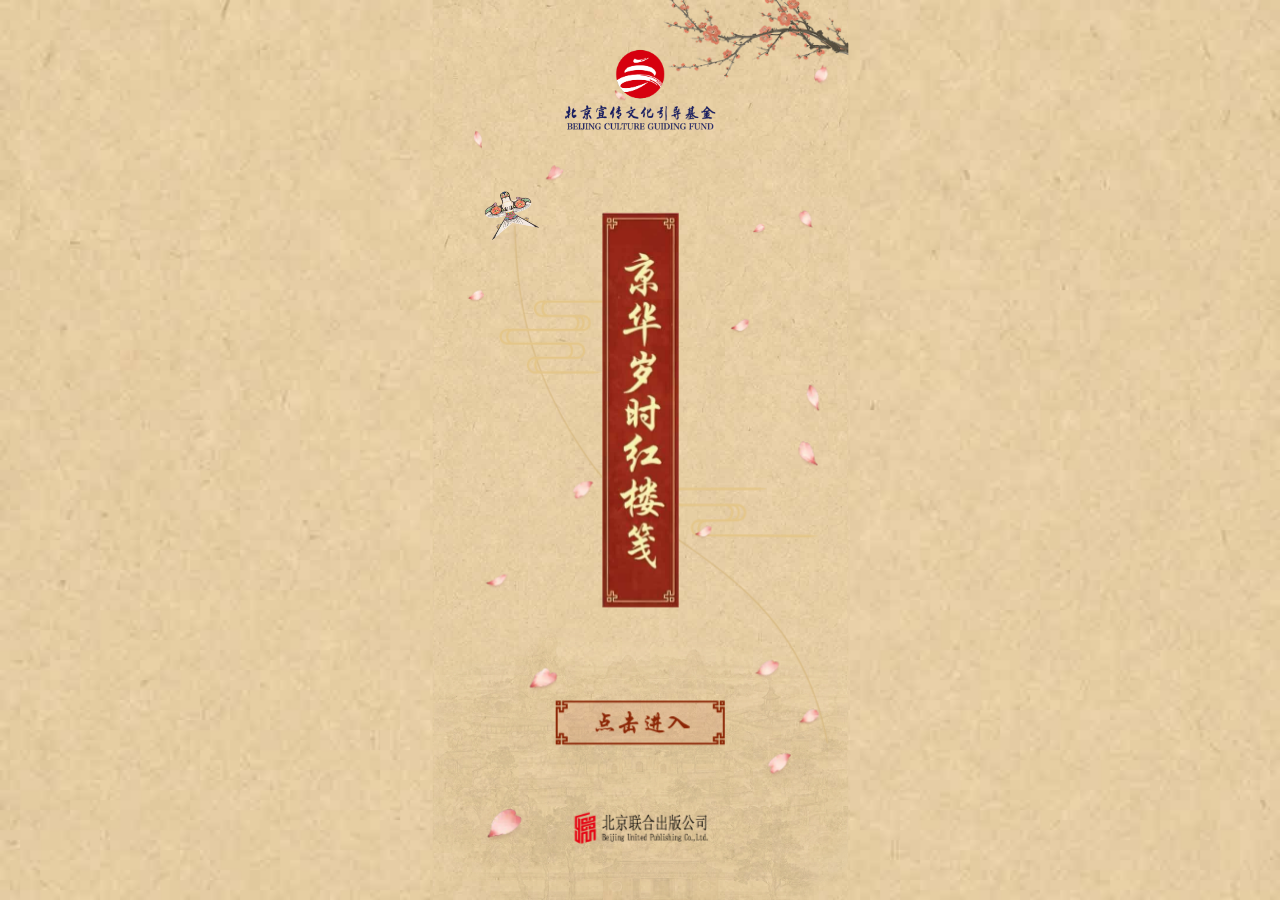
<file: index.html>
﻿<!doctype html>
<html lang="zh-CN">
  <head>
    <meta charset="UTF-8" />
    <meta name="viewport" content="width=device-width, initial-scale=1.0, viewport-fit=cover" />
    <title>京华岁时红楼笺</title>
    <style>
      :root {
        font-family: "Songti SC", "Noto Serif SC", "Microsoft YaHei", serif;
        background: url("./images/bg.jpg") center / cover no-repeat;
        font-synthesis: none;
        text-rendering: optimizeLegibility;
        -webkit-font-smoothing: antialiased;
        -moz-osx-font-smoothing: grayscale;
      }

      * {
        box-sizing: border-box;
      }

      html,
      body {
        width: 100%;
        height: 100%;
        margin: 0;
        overflow: hidden;
      }

      body {
      }

      .viewport {
        position: fixed;
        inset: 0;
        display: flex;
        align-items: center;
        justify-content: center;
        overflow: hidden;
        background: url("./images/bg.jpg") center / cover no-repeat;
        opacity: 1;
        filter: blur(0);
        transition: opacity 0.5s ease, filter 0.5s ease;
      }

      .viewport.is-leaving {
        opacity: 0;
        filter: blur(3px);
      }

      .page {
        position: relative;
        width: 375px;
        height: 812px;
        transform-origin: center center;
        flex: 0 0 auto;
        overflow: hidden;
        background: url("./images/bg.jpg") center / cover no-repeat;
      }

      @media (max-width: 600px) {
        .viewport {
          align-items: center;
          overflow: hidden;
        }

        .page {
          transform-origin: center center;
          background: transparent;
          overflow: visible;
        }

        .garden {
          left: var(--page-bleed-left, 0);
          width: var(--page-bleed-width, 375px);
        }

        .plum-branch {
          right: var(--page-bleed-right, -32px);
        }
      }

      .page img {
        position: absolute;
        display: block;
        height: auto;
        user-select: none;
        pointer-events: none;
        -webkit-user-drag: none;
      }

      .cloud {
        position: absolute;
        pointer-events: none;
        z-index: 1;
      }

      .cloud svg {
        display: block;
        width: 100%;
        height: auto;
        overflow: visible;
      }

      .plum-branch {
        top: -35px;
        right: -32px;
        width: 214px;
        opacity: 0.71;
        transform-origin: 182px 21px;
        animation: branch-sway 5.5s ease-in-out infinite;
      }

      .fund-logo {
        top: 32px;
        left: 97.5px;
        width: 180px;
      }

      .kite {
        top: 159px;
        left: 48px;
        width: 46px;
        transform: rotate(-15deg);
        transform-origin: 55% 58%;
        z-index: 10;
        animation: kite-drift 5.2s ease-in-out infinite;
        will-change: transform;
      }

      .kite-line {
        position: absolute;
        inset: 0;
        width: 375px;
        height: 812px;
        transform: translateY(-60px);
        transform-origin: 356px 730px;
        pointer-events: none;
        z-index: 1;
        animation: kite-line-drift 5.2s ease-in-out infinite;
        will-change: transform;
      }

      .cloud-left {
        top: 271px;
        left: 60px;
        width: 110px;
        height: 41px;
        animation: cloud-float-left 6s ease-in-out infinite;
      }

      .cloud-right {
        top: 440px;
        right: 28px;
        width: 138px;
        height: 51px;
        animation: cloud-float-right 7s ease-in-out infinite;
      }

      .bookmark-panel {
        top: 192px;
        left: 153px;
        width: 69px;
        z-index: 2;
      }

      .garden {
        left: 0;
        bottom: 0;
        width: 375px;
        opacity: 0.6;
        z-index: 0;
      }

      .enter-button {
        left: 111px;
        bottom: 140px;
        width: 153px;
        z-index: 10;
        animation: button-breathe 2.4s ease-in-out infinite;
      }

      .enter-link {
        position: absolute;
        left: 111px;
        bottom: 140px;
        width: 153px;
        height: 42px;
        z-index: 11;
        display: block;
        cursor: pointer;
        -webkit-tap-highlight-color: transparent;
      }

      .publisher-logo {
        left: 127.5px;
        bottom: 51px;
        width: 120px;
        z-index: 2;
      }

      .petal {
        z-index: 3;
        animation: petal-fall 9s linear infinite;
      }

      .petal-a { top: 140px; left: 96px; width: 24px; animation-delay: 0s; }
      .petal-b { top: 255px; left: 29px; width: 20px; animation-delay: -3s; }
      .petal-c { top: 391px; right: 19px; width: 34px; animation-delay: -6s; }
      .petal-d { left: 82px; bottom: 185px; width: 38px; animation-delay: -2s; }
      .petal-e { left: 38px; bottom: 39px; width: 54px; animation-delay: -8s; }
      .petal-f { top: 183px; right: 28px; width: 22px; animation-delay: -4s; }
      .petal-g { top: 512px; left: 44px; width: 28px; animation-delay: -7s; }
      .petal-h { top: 585px; right: 58px; width: 32px; animation-delay: -1s; }
      .petal-i { top: 77px; left: 160px; width: 18px; animation-delay: -5s; }
      .petal-j { top: 114px; left: 30px; width: 20px; animation-delay: -9s; }
      .petal-k { top: 284px; right: 86px; width: 24px; animation-delay: -6.5s; }
      .petal-l { top: 422px; left: 118px; width: 30px; animation-delay: -2.5s; }
      .petal-m { top: 633px; right: 24px; width: 26px; animation-delay: -10s; }
      .petal-n { top: 49px; right: 12px; width: 24px; animation-delay: -1.2s; }
      .petal-o { top: 195px; right: 72px; width: 18px; animation-delay: -4.4s; }
      .petal-p { top: 341px; right: 18px; width: 30px; animation-delay: -7.6s; }
      .petal-q { top: 471px; right: 120px; width: 22px; animation-delay: -3.1s; }
      .petal-r { top: 666px; right: 48px; width: 34px; animation-delay: -6.2s; }

      @keyframes petal-fall {
        0% {
          transform: translate3d(42px, -30px, 0) rotate(0deg);
          opacity: 0;
        }
        10% {
          opacity: 1;
        }
        45% {
          transform: translate3d(-28px, 120px, 0) rotate(-24deg);
        }
        100% {
          transform: translate3d(-92px, 260px, 0) rotate(-72deg);
          opacity: 0.72;
        }
      }

      @keyframes cloud-float-left {
        0%, 100% { transform: translate3d(0, 0, 0); }
        50% { transform: translate3d(-7px, 3px, 0); }
      }

      @keyframes cloud-float-right {
        0%, 100% { transform: translate3d(0, 0, 0); }
        50% { transform: translate3d(7px, -3px, 0); }
      }

      @keyframes branch-sway {
        0%, 100% { transform: rotate(0deg); }
        50% { transform: rotate(1.8deg); }
      }

      @keyframes button-breathe {
        0%, 100% { transform: scale(1); }
        50% { transform: scale(1.045); }
      }

      @keyframes kite-drift {
        0%, 100% { transform: translate3d(0, 0, 0) rotate(-15deg); }
        25% { transform: translate3d(4px, -5px, 0) rotate(-11deg); }
        50% { transform: translate3d(0, -10px, 0) rotate(-16deg); }
        75% { transform: translate3d(-4px, -4px, 0) rotate(-19deg); }
      }

      @keyframes kite-line-drift {
        0%, 100% { transform: translate3d(0, -60px, 0) rotate(0deg); }
        25% { transform: translate3d(3px, -64px, 0) rotate(0.22deg); }
        50% { transform: translate3d(0, -68px, 0) rotate(-0.12deg); }
        75% { transform: translate3d(-3px, -63px, 0) rotate(-0.25deg); }
      }

      @media (prefers-reduced-motion: reduce) {
        .kite,
        .kite-line {
          animation: none;
        }

        .viewport {
          transition: none;
        }
      }
    </style>
  </head>
  <body>
    <div class="viewport">
      <main class="page" aria-label="Loading 椤甸潰">
        <img class="plum-branch" src="./images/plum_branch.png" alt="" />
        <img class="fund-logo" src="./images/logo_fund.png" alt="" />
        <svg class="kite-line" viewBox="0 0 375 812" aria-hidden="true" focusable="false">
          <path d="M 74 264 C 76 322 82 395 146 482 C 204 558 326 574 356 730" fill="none" stroke="#d6b77e" stroke-width="1.2" stroke-linecap="round" opacity="0.82" />
        </svg>
        <img class="kite" src="./images/kite3.png" alt="" />
        <div class="cloud cloud-left" aria-hidden="true">
          <svg xmlns="http://www.w3.org/2000/svg" viewBox="0 0 381.33 228.63">
            <defs>
              <style>
                .cloud-left-line-round,
                .cloud-left-line {
                  fill: none;
                  stroke: #e4c689;
                  stroke-miterlimit: 10;
                  stroke-width: 7px;
                }

                .cloud-left-line-round {
                  stroke-linecap: round;
                }

                .cloud-left-dot {
                  fill: #e4c689;
                }
              </style>
            </defs>
            <path class="cloud-left-line-round" d="M502.35,713.14l-224.67.37a23.07,23.07,0,0,0-17.76,20.91c-.56,11,7.35,21.16,18.72,23.47l135.65.77a22,22,0,0,1,.35,42.66l-242.48.38a21.59,21.59,0,0,0-.76,43l222.66-.38a22.79,22.79,0,0,1,.77,45L256.89,889a23.32,23.32,0,0,0-1.49,45.44l185.33.18" transform="translate(-148.33 -709.64)" />
            <path class="cloud-left-line" d="M300.22,713.45c-9.05-.16-16.25,9.57-16.85,20.38-.68,12.46,7.47,25.15,18.06,24.08" transform="translate(-148.33 -709.64)" />
            <path class="cloud-left-line" d="M189.35,801.63c-8.82-.15-15.83,9.27-16.41,19.73-.67,12,7.27,24.34,17.58,23.3" transform="translate(-148.33 -709.64)" />
            <path class="cloud-left-line" d="M277.47,889.26c-8.81-.16-15.82,9.73-16.41,20.7-.66,12.65,7.28,25.54,17.59,24.45" transform="translate(-148.33 -709.64)" />
            <path class="cloud-left-line" d="M395.45,758.62c8.82-.15,15.83,9.13,16.41,19.43.67,11.88-7.28,24-17.59,23" transform="translate(-148.33 -709.64)" />
            <path class="cloud-left-line" d="M379.19,758.62c8.81-.15,15.82,9.13,16.41,19.43.66,11.88-7.28,24-17.59,23" transform="translate(-148.33 -709.64)" />
            <path class="cloud-left-line" d="M359.55,844.53c8.82-.16,15.83,9.62,16.41,20.48.67,12.51-7.27,25.26-17.59,24.19" transform="translate(-148.33 -709.64)" />
            <path class="cloud-left-dot" d="M502.32,709.75l26.88,2.8a.5.5,0,0,1,.46.55.51.51,0,0,1-.45.45l-26.83,3.2a3.52,3.52,0,1,1-.84-7A4.08,4.08,0,0,1,502.32,709.75Z" transform="translate(-148.33 -709.64)" />
            <path class="cloud-left-dot" d="M441.51,931.24l26.88,2.8a.51.51,0,0,1,0,1l-26.84,3.19a3.52,3.52,0,1,1-.83-7A4.08,4.08,0,0,1,441.51,931.24Z" transform="translate(-148.33 -709.64)" />
          </svg>
        </div>
        <div class="cloud cloud-right" aria-hidden="true">
          <svg xmlns="http://www.w3.org/2000/svg" viewBox="0 0 461.17 149.58">
            <defs>
              <style>
                .cloud-right-line {
                  fill: none;
                  stroke: #e4c689;
                  stroke-miterlimit: 10;
                  stroke-width: 7px;
                }

                .cloud-right-dot {
                  fill: #e4c689;
                }
              </style>
            </defs>
            <path class="cloud-right-line" d="M421.84,25.37" transform="translate(-190.14 -33.4)" />
            <path class="cloud-right-line" d="M470.1,36.92l-248.77.5C206.3,36.17,193.8,48,193.64,61.3c-.16,13.84,13,26.22,28.58,24.39h188.7a22.86,22.86,0,0,1,.51,45.71l-121.65,2c-10.93,3.49-17.72,14.09-16.34,24.64,1.18,9,8.07,16.55,17.35,18.92l333.2,2.5" transform="translate(-190.14 -33.4)" />
            <path class="cloud-right-line" d="M241.11,37.39c-14.26-.17-25.6,10.4-26.54,22.14C213.49,73.06,226.33,86.84,243,85.69" transform="translate(-190.14 -33.4)" />
            <path class="cloud-right-line" d="M395.65,85.69c10.43-1.16,19.3,10,19.27,23.12a23.76,23.76,0,0,1-18.48,23" transform="translate(-190.14 -33.4)" />
            <path class="cloud-right-line" d="M375.72,85.69c10.42-1.16,19.3,10,19.26,23.12a23.75,23.75,0,0,1-18.48,23" transform="translate(-190.14 -33.4)" />
            <path class="cloud-right-line" d="M315.7,133.05c-14.3.58-24.53,12.92-22.91,25,1.38,10.36,11.25,19,23.34,19" transform="translate(-190.14 -33.4)" />
            <path class="cloud-right-dot" d="M471.14,33.42l26.86,3a.51.51,0,0,1,.45.56.52.52,0,0,1-.45.45l-26.86,3a3.52,3.52,0,1,1-.78-7A5.08,5.08,0,0,1,471.14,33.42Z" transform="translate(-190.14 -33.4)" />
            <path class="cloud-right-dot" d="M624,175.94l26.86,3a.51.51,0,0,1,.45.56.52.52,0,0,1-.45.45l-26.86,3a3.52,3.52,0,1,1-.78-7A4.06,4.06,0,0,1,624,175.94Z" transform="translate(-190.14 -33.4)" />
          </svg>
        </div>
        <img class="bookmark-panel" src="./images/bookmark2.jpg" alt="" />
        <img class="garden" src="./images/garden_silhouette2.webp" alt="" />
        <img class="enter-button" src="./images/button_frame3.svg" alt="" />
        <a class="enter-link" href="home.html" aria-label="进入首页"></a>
        <img class="publisher-logo" src="./images/logo_publisher.png" alt="" />
        <img class="petal petal-a" src="./images/petals/petal_03.webp" alt="" />
        <img class="petal petal-b" src="./images/petals/petal_06.webp" alt="" />
        <img class="petal petal-c" src="./images/petals/petal_09.webp" alt="" />
        <img class="petal petal-d" src="./images/petals/petal_12.webp" alt="" />
        <img class="petal petal-e" src="./images/petals/petal_14.webp" alt="" />
        <img class="petal petal-f" src="./images/petals/petal_01.webp" alt="" />
        <img class="petal petal-g" src="./images/petals/petal_05.webp" alt="" />
        <img class="petal petal-h" src="./images/petals/petal_10.webp" alt="" />
        <img class="petal petal-i" src="./images/petals/petal_13.webp" alt="" />
        <img class="petal petal-j" src="./images/petals/petal_02.webp" alt="" />
        <img class="petal petal-k" src="./images/petals/petal_04.webp" alt="" />
        <img class="petal petal-l" src="./images/petals/petal_07.webp" alt="" />
        <img class="petal petal-m" src="./images/petals/petal_11.webp" alt="" />
        <img class="petal petal-n" src="./images/petals/petal_08.webp" alt="" />
        <img class="petal petal-o" src="./images/petals/petal_15.png" alt="" />
        <img class="petal petal-p" src="./images/petals/petal_02.webp" alt="" />
        <img class="petal petal-q" src="./images/petals/petal_04.webp" alt="" />
        <img class="petal petal-r" src="./images/petals/petal_07.webp" alt="" />
      </main>
    </div>
    <script>
      const DESIGN_WIDTH = 375;
      const DESIGN_HEIGHT = 812;

      function resizePage() {
        const page = document.querySelector(".page");
        if (!page) return;
        const viewportWidth = window.visualViewport?.width || document.documentElement.clientWidth || window.innerWidth;
        const viewportHeight = window.visualViewport?.height || document.documentElement.clientHeight || window.innerHeight;
        const scale = Math.min(viewportWidth / DESIGN_WIDTH, viewportHeight / DESIGN_HEIGHT);
        page.style.transform = `scale(${scale})`;
        page.style.marginBottom = "0px";
        if (viewportWidth <= 600) {
          const bleedWidth = viewportWidth / scale;
          const bleedSide = (bleedWidth - DESIGN_WIDTH) / 2;
          page.style.setProperty("--page-bleed-width", `${bleedWidth}px`);
          page.style.setProperty("--page-bleed-left", `${-bleedSide}px`);
          page.style.setProperty("--page-bleed-right", `${-bleedSide}px`);
        } else {
          page.style.removeProperty("--page-bleed-width");
          page.style.removeProperty("--page-bleed-left");
          page.style.removeProperty("--page-bleed-right");
        }
      }

      window.addEventListener("resize", resizePage);
      window.addEventListener("load", resizePage);
      window.visualViewport?.addEventListener("resize", resizePage);

      const enterLink = document.querySelector(".enter-link");
      enterLink?.addEventListener("click", (event) => {
        sessionStorage.setItem("redmansion-music-autoplay", "true");
        const transitionAudio = new Audio("./bg.MP3");
        transitionAudio.volume = 0.4;
        transitionAudio.play().catch(() => {});

        if (window.matchMedia("(prefers-reduced-motion: reduce)").matches) return;

        event.preventDefault();
        document.querySelector(".viewport")?.classList.add("is-leaving");
        window.setTimeout(() => {
          window.location.href = enterLink.href;
        }, 480);
      });

      resizePage();
    </script>
  </body>
</html>
</file>
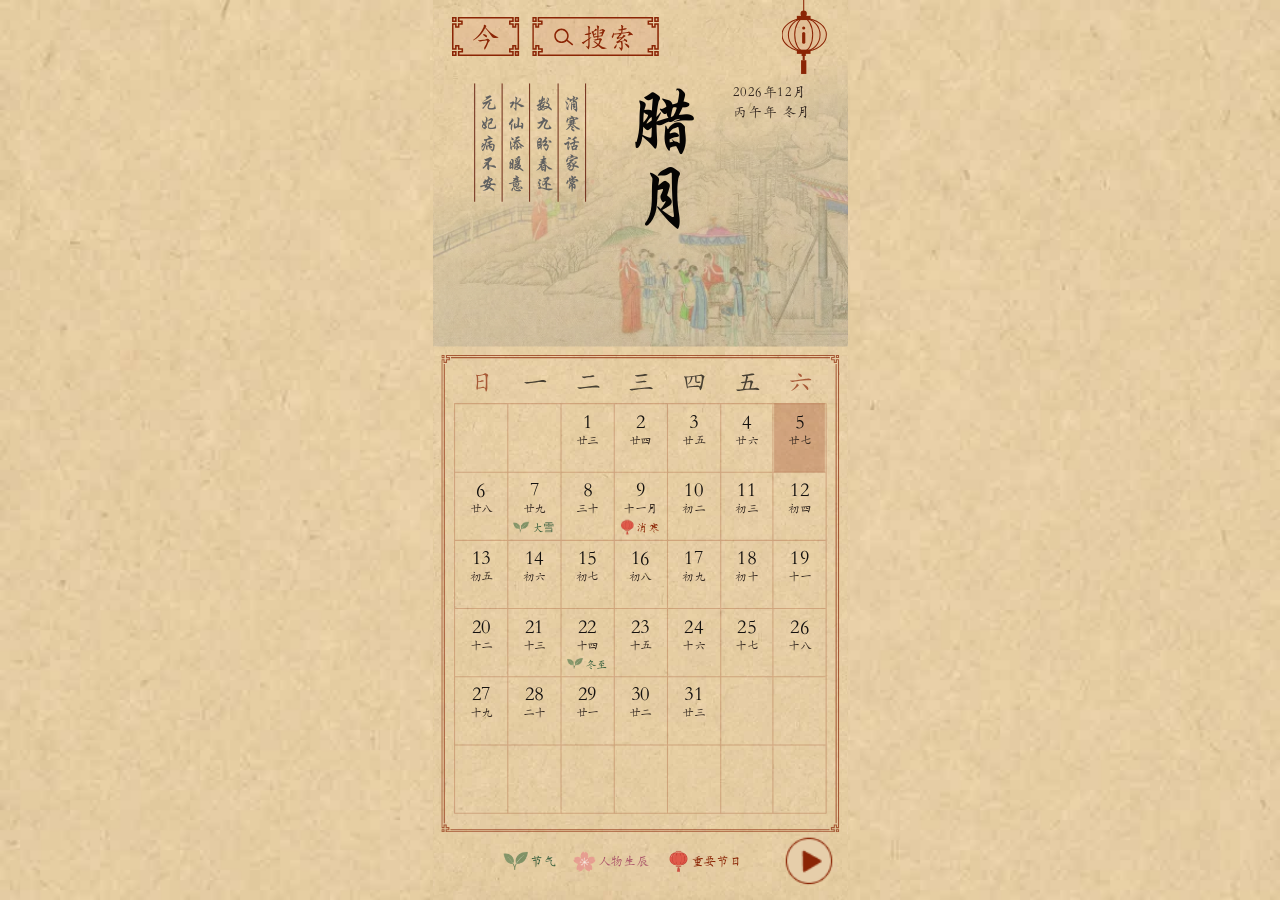
<file: home.html>
<!doctype html>
<html lang="zh-CN">
  <head>
    <meta charset="UTF-8" />
    <meta name="viewport" content="width=device-width, initial-scale=1.0" />
    <title>京华岁时红楼笺</title>
    <link rel="stylesheet" href="./home-assets/app.css" />
    <link rel="stylesheet" href="./home-assets/transitions.css?v=44" />
    <style>
      #root {
        animation: home-fade-in 0.65s ease both;
      }

      @keyframes home-fade-in {
        from {
          opacity: 0;
          filter: blur(3px);
        }
        to {
          opacity: 1;
          filter: blur(0);
        }
      }

      @media (prefers-reduced-motion: reduce) {
        #root {
          animation: none;
        }
      }
    </style>
  </head>
  <body>
    <div id="root"></div>
    <audio id="background-music" src="./bg.MP3" loop preload="auto"></audio>
    <script defer src="./home-assets/app.js"></script>
    <script defer src="./home-assets/current-date.js"></script>
    <script defer src="./home-assets/mobile-bleed.js"></script>
    <script defer src="./home-assets/month-slide.js"></script>
    <script defer src="./home-assets/music-controller.js"></script>
    <script defer src="./home-assets/search-interaction.js"></script>
    <script defer src="./home-assets/icon-replacements.js"></script>
    <script defer src="./home-assets/solar-terms.js"></script>
    <script defer src="./home-assets/calendar-corrections.js"></script>
    <script defer src="./home-assets/lunar-details-data.js"></script>
    <script defer src="./home-assets/date-details.js?v=5"></script>
    <script defer src="./home-assets/copyright-interaction.js"></script>
  </body>
</html>
</file>
<file: home-assets/app.css>
@font-face{font-family:HonglouXingkai;src:url(../fonts/HonglouXingkai.woff2)format("woff2");font-display:swap}@font-face{font-family:HonglouKaiti;src:url(../fonts/HonglouKaiti.woff2)format("woff2");font-display:swap}:root{color:#2b211a;font-synthesis:none;text-rendering:optimizelegibility;-webkit-font-smoothing:antialiased;-moz-osx-font-smoothing:grayscale;background:#111;font-family:HonglouKaiti,KaiTi,STKaiti,serif}*{box-sizing:border-box}html,body,#root{width:100%;height:100%;margin:0}body{overflow:hidden}button{font:inherit;border:0;padding:0}.viewport{background:#111;justify-content:center;align-items:center;display:flex;position:fixed;inset:0;overflow:hidden}.viewport:before{content:"";z-index:0;background:url(../images/home/bg-01.webp) 50%/cover no-repeat;position:absolute;inset:0}.page{transform-origin:50%;touch-action:pan-y;z-index:1;flex:none;width:393px;height:852px;position:relative;overflow:hidden}.home-page,.copyright-page,.search-page,.detail-page{background:url(../images/home/bg-01.webp) 50%/cover no-repeat}.home-page img,.copyright-page img,.search-page img,.detail-page img{-webkit-user-select:none;user-select:none;pointer-events:none;-webkit-user-drag:none;height:auto;display:block;position:absolute}.nav-today{z-index:8;width:52px;top:19px;left:22px}.nav-search{z-index:8;width:96px;top:19px;left:90px}.lantern{z-index:8;transform-origin:50% 8%;width:43px;animation:3.2s ease-in-out infinite lantern-sway;top:-1px;right:20px}@keyframes lantern-sway{0%,to{transform:rotate(-2deg)}50%{transform:rotate(2deg)}}.hotspot-info{width:50px;height:58px;top:0;right:16px}.month-scene{opacity:.72;z-index:1;width:393px;top:58px;left:0}.poem-text{z-index:4;color:#606060;letter-spacing:2px;width:132px;height:126px;font-family:HonglouXingkai,STXingkai,KaiTi,serif;font-size:17px;font-weight:400;line-height:1;position:absolute;top:78px;left:26px}.poem-lines{z-index:1;grid-template-columns:repeat(5,1fr);width:132px;height:112px;display:grid;position:absolute;top:1px;left:0}.poem-lines i{background:#753420;justify-self:center;width:1px;height:112px;display:block}.poem-columns{z-index:2;grid-template-columns:repeat(4,1fr);width:106px;height:126px;display:grid;position:absolute;top:-5px;left:13px}.poem-columns span{writing-mode:vertical-rl;text-orientation:upright;justify-content:center;align-items:center;display:flex}.month-title{z-index:5;color:#050403;letter-spacing:0;writing-mode:vertical-rl;margin:0;font-family:HonglouXingkai,STXingkai,KaiTi,serif;font-size:72px;font-weight:400;line-height:.92;position:absolute;top:78px;left:185px}.month-note{z-index:5;color:#30251e;letter-spacing:1px;margin:0;font-family:HonglouKaiti,KaiTi,STKaiti,serif;font-size:13px;line-height:1.45;position:absolute;top:78px;right:35px}.calendar-panel{z-index:6;width:377px;height:452px;position:absolute;top:336px;left:8px}.calendar-border{z-index:1;width:377px;inset:0}.calendar-grid{z-index:3;grid-template-rows:repeat(6,1fr);grid-template-columns:repeat(7,1fr);place-items:stretch stretch;gap:0;width:352px;height:387px;padding:0;display:grid;position:absolute;top:46px;left:12.5px}.calendar-cell{box-sizing:border-box;color:#14110f;text-align:center;flex-direction:column;justify-content:flex-start;align-items:center;min-width:0;min-height:0;padding-top:7px;font-family:HonglouXingkai,STXingkai,KaiTi,serif;line-height:1;display:flex}.calendar-cell.is-empty{visibility:hidden}.calendar-cell.is-today{background:#8b250542}.calendar-date{text-align:center;width:100%;font-family:HonglouKaiti,KaiTi,STKaiti,serif;font-size:17px;font-weight:400;line-height:18px;display:block}.calendar-lunar{color:#30251e;text-align:center;width:100%;margin-top:1px;font-family:HonglouKaiti,KaiTi,STKaiti,serif;font-size:9px;line-height:10px;display:block}.calendar-events{justify-content:center;align-items:flex-start;gap:4px;width:100%;margin-top:2px;display:flex;overflow:hidden}.calendar-event{color:#8b2505;white-space:nowrap;flex-direction:column;align-items:center;min-width:0;max-width:34px;font-family:HonglouKaiti,KaiTi,STKaiti,serif;font-size:8.8px;line-height:9px;display:flex}.calendar-event img{object-fit:contain;width:9px;height:12px;margin-bottom:1px;position:static}.calendar-event span{text-overflow:clip;max-width:36px;margin-top:3px;display:block;overflow:hidden}.legend{z-index:8;color:#4f3c31;align-items:center;gap:23px;font-family:HonglouKaiti,KaiTi,STKaiti,serif;font-size:11px;line-height:1;display:flex;position:absolute;bottom:31px;left:105px}.legend-item{white-space:nowrap;position:relative}.legend-item:before{content:"";background:#b43f28;border-radius:4px 4px 2px 2px;width:7px;height:12px;position:absolute;top:50%;left:-13px;transform:translateY(-50%)}.legend-flower:before{background:url(../images/home/节气1.svg) 50%/contain no-repeat;border-radius:0;width:15px;height:20px;left:-17px}.legend-person:before{background:url(../images/home/人物生辰·1.svg) 50%/contain no-repeat;border-radius:0;width:14px;height:18px;left:-16px}.legend-festival:before{background:url(../images/home/重要节日1.svg) 50%/contain no-repeat;border-radius:0;width:14px;height:18px;left:-16px}.copyright-button{z-index:9;width:32px;bottom:22px;right:20px}.copyright-page-art{z-index:1;width:393px;inset:0}.copyright-back{z-index:10;cursor:pointer;background:0 0;border:0;width:33px;height:33px;padding:0;position:absolute;top:18px;left:23px}.copyright-back img{width:33px;inset:0}.copyright-title{z-index:4;color:#18120f;text-align:center;letter-spacing:8px;width:100%;margin:0;font-family:HonglouXingkai,STXingkai,KaiTi,serif;font-size:22px;font-weight:400;line-height:1;position:absolute;top:20px;left:0}.copyright-card{z-index:4;color:#111;text-align:center;background:#ffffffa8;border-radius:4px;width:314px;min-height:520px;padding:31px 38px 28px;font-family:HonglouKaiti,KaiTi,STKaiti,serif;font-size:13px;line-height:1.55;position:absolute;top:166px;left:39px}.copyright-card h2{color:#8b2505;margin:0 0 23px;font-family:HonglouKaiti,KaiTi,STKaiti,serif;font-size:15px;font-weight:700}.copyright-card p{margin:0}.copyright-card h3{color:#8b2505;margin:20px 0;font-size:13px;font-weight:700;line-height:1;position:relative}.copyright-card h3:after{content:"";background:#b54a29;height:1px;position:absolute;bottom:-10px;left:0;right:0}.copyright-card dl{margin:0}.copyright-card dl div{justify-content:center;margin:1px 0;display:flex}.copyright-card dt,.copyright-card dd{margin:0}.copyright-card dt{font-weight:700}.copyright-date{font-weight:700;margin-top:12px!important}.copyright-warning{font-weight:700;margin:21px 0 8px!important}.copyright-copy{text-align:center}.search-title{z-index:4;color:#1f1712;text-align:center;letter-spacing:6px;width:100%;margin:0;font-family:HonglouXingkai,STXingkai,KaiTi,serif;font-size:25px;font-weight:400;line-height:1;position:absolute;top:22px;left:0}.search-panel{z-index:4;background:#fff8ec7a;border:1px solid #8b250573;width:337px;height:682px;padding:22px 18px;position:absolute;top:88px;left:28px}.search-box{color:#8b2505;background:#ffffff5c;border:1px solid #8b2505;align-items:center;width:100%;height:42px;padding:0 12px;font-family:HonglouKaiti,KaiTi,STKaiti,serif;display:flex}.search-box span{margin-right:8px;font-size:15px}.search-box input{color:#2b211a;background:0 0;border:0;outline:0;width:100%;min-width:0;font-family:HonglouKaiti,KaiTi,STKaiti,serif;font-size:15px}.search-box input::placeholder{color:#5842339e}.search-results{height:596px;margin-top:16px;padding-right:4px;overflow-y:auto}.search-result{color:#2b211a;text-align:left;cursor:pointer;background:#ffffff42;border:1px solid #8b25054d;width:100%;margin:0 0 9px;padding:10px 12px;display:block}.search-result-date{color:#704331;font-family:HonglouKaiti,KaiTi,STKaiti,serif;font-size:12px;line-height:1.3;display:block}.search-result-main{color:#8b2505;align-items:baseline;gap:10px;margin-top:5px;font-family:HonglouKaiti,KaiTi,STKaiti,serif;font-size:14px;line-height:1.3;display:flex}.search-result-main strong{font-weight:700}.hot-searches{color:#2b211a;text-align:center;padding:18px 5px;font-family:HonglouKaiti,KaiTi,STKaiti,serif}.hot-searches h2{color:#8b2505;letter-spacing:4px;margin:0 0 20px;font-size:18px;font-weight:700}.hot-search-list{grid-template-columns:repeat(2,1fr);gap:14px 16px;display:grid}.hot-search-list button{color:#8b2505;cursor:pointer;background:#ffffff38;border:1px solid #8b250580;min-height:36px;font-family:HonglouKaiti,KaiTi,STKaiti,serif;font-size:15px}.search-empty{color:#2b211ab8;text-align:center;margin:90px 0 0;font-family:HonglouKaiti,KaiTi,STKaiti,serif;font-size:15px}.detail-title{z-index:4;color:#1f1712;text-align:center;letter-spacing:6px;width:100%;margin:0;font-family:HonglouXingkai,STXingkai,KaiTi,serif;font-size:25px;font-weight:400;line-height:1;position:absolute;top:22px;left:0}.detail-card{z-index:4;color:#2b211a;text-align:center;background:#ffffff73;border:1px solid #8b25055c;width:307px;min-height:330px;padding:42px 34px;font-family:HonglouKaiti,KaiTi,STKaiti,serif;position:absolute;top:188px;left:43px}.detail-date{color:#704331;margin:0;font-size:15px}.detail-lunar{color:#704331;margin:8px 0 0;font-size:15px}.detail-type{color:#8b2505;border-top:1px solid #8b2505;border-bottom:1px solid #8b2505;width:88px;margin:28px auto 0;padding:5px 0;font-size:13px}.detail-card h2{color:#8b2505;margin:25px 0 0;font-size:24px;font-weight:700;line-height:1.3}.detail-calendar-link{color:#8b2505;cursor:pointer;background:#fff3;border:1px solid #8b2505;margin-top:36px;padding:8px 22px;font-family:HonglouKaiti,KaiTi,STKaiti,serif;font-size:14px}.hotspot{z-index:10;cursor:pointer;background:0 0;position:absolute}.hotspot-today{width:38px;height:28px;top:18px;left:22px}.hotspot-search{width:68px;height:28px;top:18px;left:79px}.hotspot-copyright{border-radius:50%;width:36px;height:36px;bottom:20px;right:18px}
</file>
<file: home-assets/transitions.css>
@font-face {
  font-family: "HYBeiWeiXieJing";
  src: url("../fonts/HYBeiWeiXieJingW.ttf") format("truetype");
  font-display: swap;
}

.viewport::before,
.home-page,
.copyright-page,
.search-page,
.detail-page {
  background-image: url("../images/bg.jpg") !important;
}

@media (max-width: 600px) {
  .home-page {
    overflow: visible;
  }

  .home-page .month-scene {
    left: var(--scene-bleed-left, 0);
    width: var(--scene-bleed-width, 393px);
  }

  .home-page .calendar-panel {
    top: 326px;
    left: 2px;
    width: 389px;
    background: transparent;
  }

  .home-page .calendar-panel::before {
    content: "";
    position: absolute;
    inset: 4px 8px;
    z-index: 0;
    background: rgba(245, 230, 194, 0.6);
    pointer-events: none;
  }

  .home-page .calendar-border {
    width: 389px;
    height: 452px;
  }

  .home-page .calendar-grid {
    left: 12.85px;
    width: 363px;
    grid-template-rows: repeat(6, minmax(0, 1fr));
  }

  .home-page .calendar-cell {
    padding-top: 10px;
  }
}

.home-page .calendar-date {
  font-size: 19px;
  line-height: 20px;
}

.home-page .calendar-lunar {
  font-size: 11px;
  line-height: 12px;
}

.home-page .calendar-event {
  font-size: 10.5px;
  line-height: 11px;
}

.home-page .calendar-cell.is-today {
  position: relative;
  background: transparent;
}

.home-page .calendar-cell.is-today::before {
  content: "";
  position: absolute;
  inset: 0 1px;
  z-index: 0;
  background: rgba(139, 37, 5, 0.26);
  pointer-events: none;
}

.home-page .calendar-cell.is-today > * {
  position: relative;
  z-index: 1;
}

.calendar-event.event-birthday {
  flex-direction: row;
  align-items: center;
  gap: 2px;
  max-width: 46px;
  margin-top: 3px;
}

.calendar-event.event-birthday img {
  flex: 0 0 auto;
  margin-bottom: 0;
}

.calendar-event.event-birthday span {
  max-width: none;
  margin-top: 0;
  white-space: nowrap;
}

.home-page .legend {
  font-size: 12px;
}

.month-slide-snapshot {
  position: fixed !important;
  z-index: 50 !important;
  margin: 0 !important;
  pointer-events: none !important;
  transition: translate 0.5s cubic-bezier(0.22, 1, 0.36, 1);
  will-change: translate;
}

.month-slide-snapshot.slide-out-left { translate: -110vw 0; }
.month-slide-snapshot.slide-out-right { translate: 110vw 0; }

.home-page.slide-in-right {
  animation: month-slide-in-right 0.5s cubic-bezier(0.22, 1, 0.36, 1) both;
}

.home-page.slide-in-left {
  animation: month-slide-in-left 0.5s cubic-bezier(0.22, 1, 0.36, 1) both;
}

@keyframes month-slide-in-right {
  from { translate: 110vw 0; }
  to { translate: 0 0; }
}

@keyframes month-slide-in-left {
  from { translate: -110vw 0; }
  to { translate: 0 0; }
}

body.date-detail-active #root {
  filter: brightness(0.72);
}

.august-detail-page {
  position: fixed;
  z-index: 220;
  width: 393px;
  height: 852px;
  overflow: hidden;
  color: #211713;
  background: url("../images/bg.jpg") center / cover no-repeat;
  box-shadow: 0 0 28px rgba(34, 19, 12, 0.38);
  opacity: 0;
  translate: 40px 0;
  transition: opacity 0.32s ease, translate 0.38s cubic-bezier(0.22, 1, 0.36, 1);
}

.august-detail-page::before {
  content: "";
  position: absolute;
  inset: 5px;
  z-index: 5;
  border: 1px solid rgba(139, 37, 5, 0.5);
  pointer-events: none;
}

.august-detail-page.is-open {
  opacity: 1;
  translate: 0 0;
}

.august-detail-page.is-closing {
  opacity: 0;
  translate: 40px 0;
}

.date-detail-scroll {
  position: absolute;
  inset: 0;
  overflow-x: hidden;
  overflow-y: auto;
  padding: 20px 25px 38px;
  scrollbar-width: none;
  -webkit-overflow-scrolling: touch;
}

.date-detail-scroll::-webkit-scrollbar { display: none; }

.date-detail-back {
  position: absolute;
  top: 16px;
  left: 17px;
  z-index: 12;
  width: 34px;
  height: 34px;
  color: #8b2505;
  cursor: pointer;
  background: rgba(247, 235, 207, 0.7);
  border: 1px solid rgba(139, 37, 5, 0.55);
  border-radius: 50%;
  font-family: serif;
  font-size: 31px;
  line-height: 28px;
}

.date-detail-plum {
  position: absolute;
  top: -22px;
  right: -35px;
  width: 180px;
  opacity: 0.45;
  pointer-events: none;
}

.date-detail-lantern {
  position: absolute;
  top: 7px;
  right: 24px;
  width: 44px;
  opacity: 0.78;
  pointer-events: none;
}

.date-detail-header {
  position: relative;
  z-index: 2;
  display: flex;
  min-height: 175px;
  padding: 40px 8px 18px 12px;
}

.date-detail-tag {
  flex: 0 0 45px;
  align-self: flex-start;
  min-height: 118px;
  padding: 8px 6px;
  color: #7d2b18;
  text-align: center;
  border: 1px solid #8b2505;
  background: rgba(239, 218, 174, 0.6);
  box-shadow: inset 0 0 0 3px rgba(139, 37, 5, 0.08);
}

.date-detail-tag span {
  display: block;
  writing-mode: vertical-rl;
  margin: 0 auto 7px;
  letter-spacing: 2px;
  font-family: HonglouKaiti, KaiTi, serif;
  font-size: 12px;
}

.date-detail-tag b {
  display: block;
  padding: 4px 0;
  color: #f4dfbe;
  background: #8b2505;
  font-size: 11px;
  font-weight: 500;
}

.date-detail-heading {
  flex: 1;
  min-width: 0;
  padding: 14px 0 0 16px;
}

.date-detail-heading h1 {
  display: inline;
  margin: 0;
  color: #19110d;
  font-family: "HYBeiWeiXieJing", HonglouXingkai, STXingkai, serif;
  font-size: 41px;
  font-weight: 400;
  line-height: 1.05;
  letter-spacing: 1px;
}

.date-detail-heading time {
  display: inline-block;
  margin-left: 10px;
  color: #50372c;
  font-family: "PingFang SC", "Microsoft YaHei", sans-serif;
  font-size: 12px;
}

.date-detail-rule {
  position: relative;
  height: 20px;
  margin-top: 11px;
  border-top: 1px solid #9d3b20;
}

.date-detail-rule::after {
  content: "❀";
  position: absolute;
  top: -12px;
  right: 17px;
  padding: 0 7px;
  color: #9d3b20;
  background: #eee0be;
  font-size: 17px;
}

.date-detail-article {
  position: relative;
  z-index: 2;
  padding: 3px 10px 12px;
  font-family: "PingFang SC", "Microsoft YaHei", "Noto Sans CJK SC", sans-serif;
  font-size: 13px;
  line-height: 1.88;
  text-align: justify;
}

.date-detail-article p {
  margin: 0 0 13px;
  text-indent: 2em;
}

.date-detail-article .detail-lead {
  color: #3a261d;
  font-size: 14px;
  font-weight: 600;
}

.date-detail-article .detail-section-break { margin-top: 24px; }

.date-detail-article .detail-source-line {
  margin: 20px 0 8px;
  color: #8b2505;
  text-indent: 0;
  font-weight: 600;
}

.date-share-card {
  position: relative;
  z-index: 2;
  margin: 22px 10px 18px;
  padding-top: 22px;
  border-top: 1px solid rgba(139, 37, 5, 0.48);
}

.date-share-card h2 {
  width: max-content;
  margin: -37px auto 15px;
  padding: 0 13px;
  color: #9d3b20;
  background: #eee0be;
  font-family: HonglouKaiti, KaiTi, serif;
  font-size: 17px;
  font-weight: 500;
}

.date-share-inner {
  padding: 18px 20px;
  border: 1px solid rgba(139, 37, 5, 0.43);
  background: rgba(255, 249, 234, 0.48);
}

.date-share-inner strong {
  color: #8b2505;
  font-family: "HYBeiWeiXieJing", HonglouKaiti, serif;
  font-size: 23px;
  font-weight: 400;
}

.date-share-inner p {
  margin: 12px 0;
  font-size: 12px;
  line-height: 1.75;
}

.date-share-inner small {
  color: #6b4b3b;
  font-size: 10px;
}

.date-detail-close-bottom {
  display: block;
  width: 164px;
  margin: 20px auto 8px;
  padding: 9px 12px;
  color: #8b2505;
  cursor: pointer;
  background: rgba(255, 248, 230, 0.42);
  border: 1px solid #8b2505;
  border-radius: 20px;
  font-family: HonglouKaiti, KaiTi, serif;
  font-size: 15px;
}

.date-share-preview {
  position: fixed;
  inset: 0;
  z-index: 320;
  display: flex;
  align-items: center;
  justify-content: center;
  padding: 22px;
  background: rgba(22, 13, 8, 0.78);
  backdrop-filter: blur(3px);
}

.date-share-preview-inner {
  width: min(330px, 88vw);
  padding: 12px 12px 15px;
  text-align: center;
  background: #efe1bd;
  border: 1px solid rgba(139, 37, 5, 0.75);
  box-shadow: 0 12px 36px rgba(0, 0, 0, 0.35);
}

.date-share-preview-inner img {
  display: block;
  width: 100%;
  max-height: 68vh;
  object-fit: contain;
  box-shadow: 0 3px 12px rgba(65, 37, 22, 0.25);
  -webkit-touch-callout: default;
}

.date-share-preview-inner p {
  margin: 11px 0;
  color: #6d4030;
  font-size: 12px;
}

.date-share-preview-inner > div {
  display: flex;
  justify-content: center;
  gap: 10px;
}

.date-share-preview-inner button,
.date-share-preview-inner a {
  min-width: 112px;
  padding: 8px 12px;
  color: #8b2505;
  text-decoration: none;
  background: rgba(255, 249, 232, 0.6);
  border: 1px solid #8b2505;
  border-radius: 18px;
  font: 14px HonglouKaiti, KaiTi, serif;
}

:root {
  --scroll-top: -20px;
  --scroll-travel: 768px;
}

.copyright-underlay {
  position: fixed;
  inset: 0;
  z-index: 0;
  display: flex;
  align-items: center;
  justify-content: center;
  overflow: hidden;
  background: url("../images/bg.jpg") center / cover no-repeat;
  pointer-events: none;
}

.copyright-underlay::after {
  content: "";
  position: absolute;
  inset: 0;
  z-index: 20;
  background: rgba(25, 18, 12, 0.26);
}

.copyright-underlay .lantern {
  visibility: hidden;
}

body.copyright-active #root {
  position: relative;
  z-index: 1;
}

body.copyright-active .viewport {
  z-index: 1;
  background: transparent;
}

body.copyright-active .viewport::before {
  opacity: 0;
}

body.copyright-active .copyright-page {
  background-color: transparent !important;
  background-image: none !important;
}

body.copyright-active #root .copyright-button {
  opacity: 0.42;
  filter: brightness(0.55) saturate(0.7);
  transition: opacity 0.25s ease, filter 0.25s ease;
}

.copyright-button {
  right: 15px;
  bottom: 15px;
  width: 44px;
}

.hotspot-copyright {
  right: 12px;
  bottom: 12px;
  width: 50px;
  height: 50px;
}

.nav-today {
  top: 16px;
  left: 18px;
  width: 65px;
}

.nav-search {
  top: 16px;
  left: 94px;
  width: 120px;
}

.hotspot-today {
  top: 14px;
  left: 16px;
  width: 70px;
  height: 42px;
}

.hotspot-search {
  top: 14px;
  left: 91px;
  width: 126px;
  height: 42px;
}

.inline-home-search {
  position: absolute;
  z-index: 12;
  top: 16px;
  left: 94px;
  display: flex;
  align-items: center;
  width: 120px;
  height: 37px;
  overflow: hidden;
  box-sizing: border-box;
  border: 0;
  background:
    linear-gradient(#8b2505, #8b2505) 10px top / calc(100% - 20px) 1.5px no-repeat,
    linear-gradient(#8b2505, #8b2505) 10px bottom / calc(100% - 20px) 1.5px no-repeat,
    linear-gradient(rgba(217, 160, 126, 0.3), rgba(217, 160, 126, 0.3)) 10px 0 / calc(100% - 20px) 100% no-repeat;
  transition: width 0.48s cubic-bezier(0.22, 1, 0.36, 1), box-shadow 0.3s ease;
}

.inline-home-search::before,
.inline-home-search::after {
  content: "";
  position: absolute;
  top: 0;
  z-index: 2;
  width: 11px;
  height: 37px;
  background-image: url("../images/home/搜索.svg");
  background-size: 120px 37px;
  background-repeat: no-repeat;
  pointer-events: none;
}

.inline-home-search::before {
  left: 0;
  background-position: left top;
}

.inline-home-search::after {
  right: 0;
  background-position: right top;
}

.inline-home-search.is-open {
  width: 205px;
  box-shadow: 0 3px 10px rgba(62, 31, 20, 0.18);
}

.inline-search-icon {
  position: relative;
  z-index: 1;
  flex: 0 0 40px;
  width: 40px;
  height: 35px;
}

.inline-search-icon::before {
  content: "";
  position: absolute;
  top: 10px;
  left: 13px;
  width: 11px;
  height: 11px;
  border: 1.5px solid #8b2505;
  border-radius: 50%;
}

.inline-search-icon::after {
  content: "";
  position: absolute;
  top: 21px;
  left: 24px;
  width: 7px;
  height: 1.5px;
  border-radius: 1px;
  background: #8b2505;
  transform: rotate(42deg);
  transform-origin: left center;
}

.inline-home-search input {
  position: relative;
  z-index: 1;
  width: 157px;
  min-width: 0;
  padding: 0 8px 0 2px;
  border: 0;
  outline: 0;
  color: #47251c;
  background: transparent;
  font-family: "PingFang SC", "Microsoft YaHei", "Noto Sans CJK SC", sans-serif;
  font-size: 16px;
  opacity: 0;
  transition: opacity 0.22s ease 0.14s;
}

.inline-home-search.is-open input { opacity: 1; }
.inline-home-search input::placeholder { color: rgba(71, 37, 28, 0.64); }
body.inline-search-active .nav-search { opacity: 0; }

.legend-flower::before {
  background-image: url("../images/jq.png") !important;
  width: 23px !important;
  height: 23px !important;
  left: -25px !important;
}

.legend-person::before {
  background-image: url("../images/sr.png") !important;
  width: 21px !important;
  height: 22px !important;
  left: -23px !important;
}

.legend-festival::before {
  background-image: url("../images/jr.png") !important;
  width: 17px !important;
  height: 21px !important;
  left: -20px !important;
}

.legend-flower { color: #315b3a; }
.legend {
  gap: 40px;
  left: 92px;
}

.legend-person { color: #a94f68; }
.legend-festival { color: #8b2505; }

.calendar-event.event-solar-term { color: #315b3a; }
.calendar-event.event-birthday { color: #a94f68; }
.calendar-event.event-festival { color: #8b2505; }

.calendar-event.event-solar-term img {
  width: 15px;
  height: 15px;
}

.calendar-event.event-solar-term {
  flex-direction: row;
  align-items: center;
  gap: 2px;
  max-width: 46px;
  margin-top: 3px;
}

.calendar-event.event-solar-term img {
  flex: 0 0 auto;
  margin-bottom: 0;
}

.calendar-event.event-solar-term span {
  max-width: none;
  margin-top: 0;
  white-space: nowrap;
}

.calendar-event.event-birthday img {
  width: 14px;
  height: 15px;
}

.calendar-event.event-festival img {
  width: 12px;
  height: 15px;
}

.calendar-event.event-festival {
  flex-direction: row;
  align-items: center;
  gap: 2px;
  max-width: 46px;
  margin-top: 3px;
}

.calendar-event.event-festival img {
  flex: 0 0 auto;
  margin-bottom: 0;
}

.calendar-event.event-festival span {
  max-width: none;
  margin-top: 0;
  white-space: nowrap;
}

.calendar-event.event-solar-term,
.calendar-event.event-birthday,
.calendar-event.event-festival {
  width: max-content;
  max-width: 100%;
  justify-content: center;
  margin-right: auto;
  margin-left: auto;
  text-align: center;
}

.copyright-page-art {
  display: none !important;
}

.copyright-scroll-sheet {
  position: absolute;
  top: var(--scroll-top);
  left: 8px;
  z-index: 20;
  width: 377px;
  height: 776px;
  padding: 94px 34px 32px;
  overflow: hidden;
  border-right: 2px solid rgba(126, 91, 52, 0.46);
  border-left: 2px solid rgba(126, 91, 52, 0.46);
  background:
    linear-gradient(90deg, rgba(121, 79, 37, 0.17), transparent 8% 92%, rgba(121, 79, 37, 0.17)),
    linear-gradient(rgba(247, 238, 215, 0.94), rgba(239, 224, 190, 0.94)),
    url("../images/home/juan.jpg") center / cover no-repeat;
  box-shadow:
    -14px 3px 18px rgba(30, 19, 11, 0.46),
    14px 3px 18px rgba(30, 19, 11, 0.46),
    0 12px 22px rgba(30, 19, 11, 0.38);
  color: #201814;
  font-family: "PingFang SC", "Microsoft YaHei", "Noto Sans CJK SC", sans-serif;
  text-align: center;
  animation: copyright-scroll-unroll 0.82s cubic-bezier(0.22, 1, 0.36, 1) both;
  transform-origin: top center;
  will-change: clip-path, opacity;
}

.copyright-scroll-title {
  margin: 0 0 30px;
  color: #17110e;
  font-family: "PingFang SC", "Microsoft YaHei", "Noto Sans CJK SC", sans-serif;
  font-size: 24px;
  font-weight: 600;
  letter-spacing: 7px;
}

.copyright-work-title {
  margin: 0 0 20px;
  color: #8b2505;
  font-size: 21px;
  font-weight: 600;
  font-family: "PingFang SC", "Microsoft YaHei", "Noto Sans CJK SC", sans-serif !important;
  font-style: normal;
}

.copyright-project,
.copyright-isbn {
  margin: 4px 0;
  font-size: 13px;
  line-height: 1.45;
}

.copyright-section-title {
  width: 280px;
  margin: 27px auto 17px;
  padding-bottom: 8px;
  border-bottom: 1px solid #9d3b20;
  color: #8b2505;
  font-size: 17px;
  font-weight: 700;
  font-family: "PingFang SC", "Microsoft YaHei", "Noto Sans CJK SC", sans-serif;
}

.copyright-details {
  margin: 0;
  font-size: 13px;
  line-height: 1.65;
}

.copyright-details div {
  display: flex;
  justify-content: center;
}

.copyright-details dt,
.copyright-details dd {
  margin: 0;
}

.copyright-details dt {
  font-weight: 700;
}

.copyright-date,
.copyright-emphasis {
  font-weight: 700;
}

.copyright-emphasis {
  margin: 0 0 7px;
  font-size: 14px;
}

.copyright-notice {
  margin: 0;
  font-size: 12px;
  line-height: 1.7;
}

.copyright-page::after {
  content: "";
  position: absolute;
  top: var(--scroll-top);
  left: 2px;
  z-index: 30;
  width: 389px;
  height: 17px;
  border: 1px solid rgba(117, 52, 32, 0.55);
  border-radius: 9px;
  background:
    linear-gradient(90deg, #7a452d 0 4%, transparent 4% 96%, #7a452d 96% 100%),
    linear-gradient(180deg, #f8efd9 0%, #d9c49c 48%, #b79868 52%, #efe2c5 100%);
  box-shadow:
    0 4px 8px rgba(50, 28, 16, 0.28),
    inset 0 1px rgba(255, 255, 255, 0.75);
  animation: copyright-scroll-rod-down 0.82s cubic-bezier(0.22, 1, 0.36, 1) both;
  pointer-events: none;
  will-change: translate;
}

.copyright-back {
  display: none !important;
}

.copyright-page.is-closing::after {
  animation: copyright-scroll-rod-up 0.68s cubic-bezier(0.64, 0, 0.78, 0) both;
}

.copyright-scroll-sheet.is-closing {
  animation: copyright-scroll-roll-up 0.68s cubic-bezier(0.64, 0, 0.78, 0) both;
  pointer-events: none;
}

.copyright-lantern {
  pointer-events: none;
  z-index: 100;
  animation:
    lantern-sway 3.2s ease-in-out infinite,
    copyright-lantern-pull-down 0.82s cubic-bezier(0.22, 1, 0.36, 1) both;
  will-change: translate;
}

.copyright-lantern.is-closing {
  animation:
    lantern-sway 3.2s ease-in-out infinite,
    copyright-lantern-pull-up 0.68s cubic-bezier(0.64, 0, 0.78, 0) both;
}

@keyframes copyright-scroll-unroll {
  from {
    opacity: 0.8;
    clip-path: inset(0 0 100% 0);
  }

  to {
    opacity: 1;
    clip-path: inset(0 0 0 0);
  }
}

@keyframes copyright-scroll-roll-up {
  from {
    opacity: 1;
    clip-path: inset(0 0 0 0);
  }

  to {
    opacity: 0.8;
    clip-path: inset(0 0 100% 0);
  }
}

@keyframes copyright-scroll-rod-down {
  from { translate: 0 0; }
  to { translate: 0 var(--scroll-travel); }
}

@keyframes copyright-scroll-rod-up {
  from { translate: 0 var(--scroll-travel); }
  to { translate: 0 0; }
}

@keyframes copyright-lantern-pull-down {
  from { translate: 0 0; }
  to { translate: 0 var(--lantern-travel, 706px); }
}

@keyframes copyright-lantern-pull-up {
  from { translate: 0 var(--lantern-travel, 706px); }
  to { translate: 0 0; }
}

@media (prefers-reduced-motion: reduce) {
  .copyright-scroll-sheet,
  .copyright-page::after,
  .copyright-lantern {
    animation: none;
  }
}
</file>
